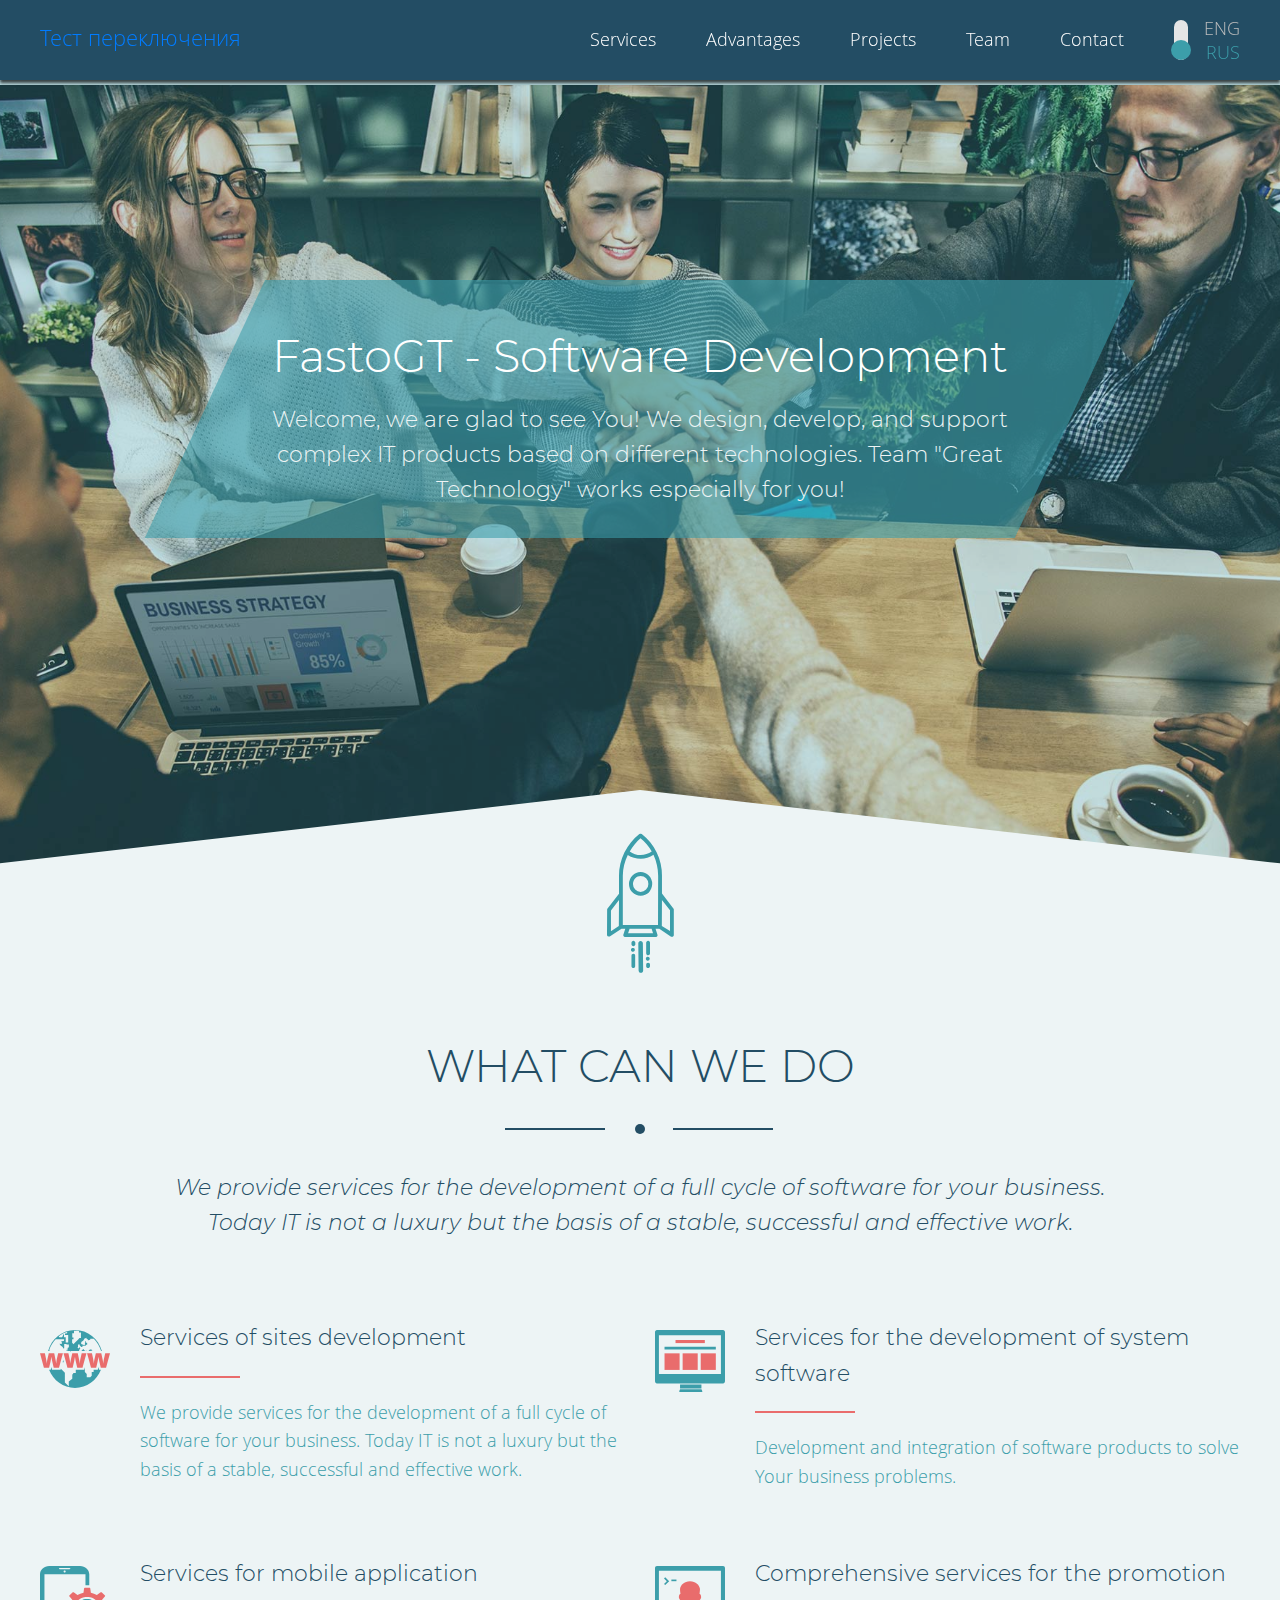
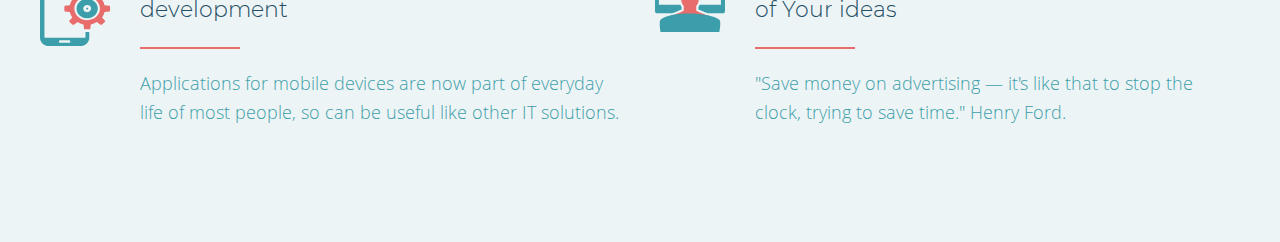
<file: app/templates/index_ru.html>
<!DOCTYPE html>
<html lang="ru">

<head>

    <meta charset="utf-8">

    <title>FastoGT</title>
    <meta name="description" content="">

    <meta http-equiv="X-UA-Compatible" content="IE=edge">
    <meta name="viewport" content="width=device-width, initial-scale=1, maximum-scale=1">

    <!-- Template Basic Images -->
    <link rel="icon" href="../static/img/favicon.ico">
    <!--<link rel="apple-touch-icon" sizes="180x180" href="img/favicon/apple-touch-icon-180x180.png">-->

    <!-- Custom Browsers Color Start -->
    <meta name="theme-color" content="#234D64">

    <!-- Fonts -->
    <link rel="stylesheet" href="../static/fonts/icomoon/style.css">

    <!-- Style -->
    <link rel="stylesheet" href="../static/libs/reboot.min.css">
    <link rel="stylesheet" href="../static/libs/hamburgers.css">
    <link rel="stylesheet" href="../static/libs/slick-carousel/slick.css">
    <link rel="stylesheet" href="../static/css/main.css">

</head>

<body>

    <!-- ================================================================ preloader -->
    <div class="preloader">
        <div class="sk-double-bounce">
            <div class="sk-child sk-double-bounce-1"></div>
            <div class="sk-child sk-double-bounce-2"></div>
        </div>
    </div>

    <!-- ================================================================ header -->
    <header class="header">
        <div class="header__inner">
            <a href="index.html" class="logo">
                Тест переключения
            </a>
            <nav class="nav trans">
                <ul class="menu" id="menu">
                    <li><a class="menu__link" href="#services">Services</a></li>
                    <li><a class="menu__link" href="#advantages">Advantages</a></li>
                    <li><a class="menu__link" href="#projects">Projects</a></li>
                    <li><a class="menu__link" href="#team">Team</a></li>
                    <li><a class="menu__link" href="#contact">Contact</a></li>
                    <li class="lang">
                        <div class="lang__switch lang__switch_rus"></div>
                        <span class="lang__span">eng</span>
                        <span class="lang__span lang__span_rus lang__span_selected">rus</span>
                    </li>
                </ul>
                <div class="hamburger hamburger--spin">
                    <div class="hamburger-box">
                        <div class="hamburger-inner"></div>
                    </div>
                </div>
            </nav>
        </div>
    </header>

    <!-- ================================================================ promo -->
    <section class="wrap wrap_bg wrap_height-900">
        <div class="inner">
            <div class="promo-box">
                <div class="promo-box__content">
                    <h1 class="promo-box__h1">FastoGT - Software Development</h1>
                    <p class="promo-box__p">Welcome, we are glad to see You! We design, develop, and support complex IT
                        products based on different technologies. Team "Great Technology" works especially for you!</p>
                </div>
            </div>
            <div class="promo-icon">
                <span class="icon-rocket"></span>
            </div>
        </div>
    </section>

    <!-- ================================================================ services -->
    <section id="services" class="wrap wrap_padding-top_130">
        <div class="inner">
            <div class="heading">
                <h2 class="heading__h2">What can we do</h2>
                <div class="heading__separator"></div>
                <p class="heading__p">We provide services for the development of a full cycle of software for your
                    business. Today IT is not a luxury but the basis of a stable, successful and effective work. </p>
            </div>
            <div class="services">
                <div class="services__item">
                    <div class="services__icon">
                        <img src="../static/img/icon/sites.svg" alt="sites">
                    </div>
                    <h3 class="h3 services__h3">Services of sites development</h3>
                    <p class="services__p">We provide services for the development of a full cycle of software for your
                        business. Today IT is not a luxury but the basis of a stable, successful and effective work.
                    </p>
                </div>

                <div class="services__item">
                    <div class="services__icon">
                        <img src="../static/img/icon/software.svg" alt="sites">
                    </div>
                    <h3 class="h3 services__h3">Services for the development of system software</h3>
                    <p class="services__p">Development and integration of software products to solve Your business
                        problems.</p>
                </div>

                <div class="services__item">
                    <div class="services__icon">
                        <img src="../static/img/icon/mobile.svg" alt="sites">
                    </div>
                    <h3 class="h3 services__h3">Services for mobile application development</h3>
                    <p class="services__p">Applications for mobile devices are now part of everyday life of most
                        people, so can be useful like other IT solutions.</p>
                </div>

                <div class="services__item">
                    <div class="services__icon">
                        <img src="../static/img/icon/promotion.svg" alt="sites">
                    </div>
                    <h3 class="h3 services__h3">Comprehensive services for the promotion of Your ideas</h3>
                    <p class="services__p">"Save money on advertising — it's like that to stop the clock, trying to
                        save time." Henry Ford.</p>
                </div>
            </div>
        </div>
    </section>

    <!-- ================================================================ scripts -->
    <script src="https://ajax.googleapis.com/ajax/libs/jquery/3.3.1/jquery.min.js"></script>
    <script>
        window.JQuery || document.write("<script src='../static/libs/jquery.min.js'><\/script>")
    </script>
    <script src="../static/libs/slick-carousel/slick.min.js"></script>
    <script src="../static/js/main.js"></script>

</body>

</html>
</file>
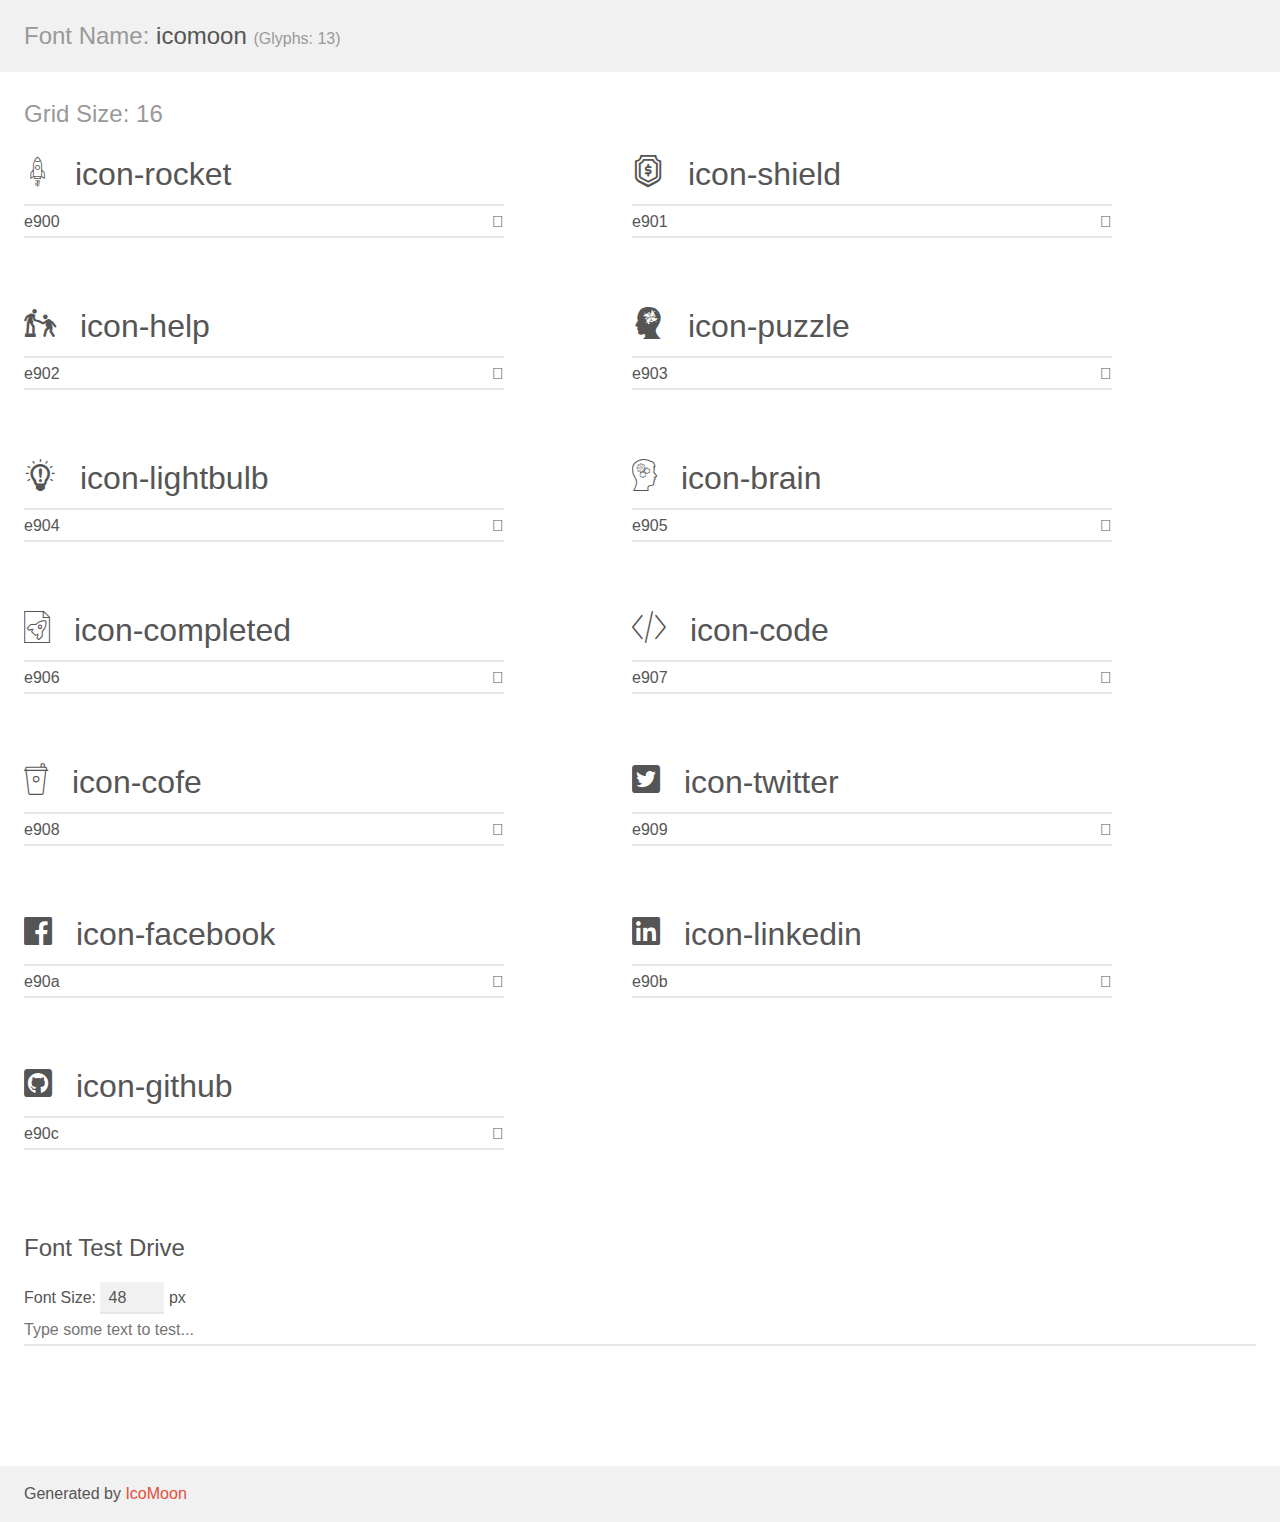
<file: app/static/fonts/icomoon/demo.html>
<!doctype html>
<html>
<head>
    <meta charset="utf-8">
    <title>IcoMoon Demo</title>
    <meta name="description" content="An Icon Font Generated By IcoMoon.io">
    <meta name="viewport" content="width=device-width, initial-scale=1">
    <link rel="stylesheet" href="demo-files/demo.css">
    <link rel="stylesheet" href="style.css"></head>
<body>
    <div class="bgc1 clearfix">
        <h1 class="mhmm mvm"><span class="fgc1">Font Name:</span> icomoon <small class="fgc1">(Glyphs:&nbsp;13)</small></h1>
    </div>
    <div class="clearfix mhl ptl">
        <h1 class="mvm mtn fgc1">Grid Size: 16</h1>
        <div class="glyph fs1">
            <div class="clearfix bshadow0 pbs">
                <span class="icon-rocket">
                
                </span>
                <span class="mls"> icon-rocket</span>
            </div>
            <fieldset class="fs0 size1of1 clearfix hidden-false">
                <input type="text" readonly value="e900" class="unit size1of2" />
                <input type="text" maxlength="1" readonly value="&#xe900;" class="unitRight size1of2 talign-right" />
            </fieldset>
            <div class="fs0 bshadow0 clearfix hidden-true">
                <span class="unit pvs fgc1">liga: </span>
                <input type="text" readonly value="" class="liga unitRight" />
            </div>
        </div>
        <div class="glyph fs1">
            <div class="clearfix bshadow0 pbs">
                <span class="icon-shield">
                
                </span>
                <span class="mls"> icon-shield</span>
            </div>
            <fieldset class="fs0 size1of1 clearfix hidden-false">
                <input type="text" readonly value="e901" class="unit size1of2" />
                <input type="text" maxlength="1" readonly value="&#xe901;" class="unitRight size1of2 talign-right" />
            </fieldset>
            <div class="fs0 bshadow0 clearfix hidden-true">
                <span class="unit pvs fgc1">liga: </span>
                <input type="text" readonly value="" class="liga unitRight" />
            </div>
        </div>
        <div class="glyph fs1">
            <div class="clearfix bshadow0 pbs">
                <span class="icon-help">
                
                </span>
                <span class="mls"> icon-help</span>
            </div>
            <fieldset class="fs0 size1of1 clearfix hidden-false">
                <input type="text" readonly value="e902" class="unit size1of2" />
                <input type="text" maxlength="1" readonly value="&#xe902;" class="unitRight size1of2 talign-right" />
            </fieldset>
            <div class="fs0 bshadow0 clearfix hidden-true">
                <span class="unit pvs fgc1">liga: </span>
                <input type="text" readonly value="" class="liga unitRight" />
            </div>
        </div>
        <div class="glyph fs1">
            <div class="clearfix bshadow0 pbs">
                <span class="icon-puzzle">
                
                </span>
                <span class="mls"> icon-puzzle</span>
            </div>
            <fieldset class="fs0 size1of1 clearfix hidden-false">
                <input type="text" readonly value="e903" class="unit size1of2" />
                <input type="text" maxlength="1" readonly value="&#xe903;" class="unitRight size1of2 talign-right" />
            </fieldset>
            <div class="fs0 bshadow0 clearfix hidden-true">
                <span class="unit pvs fgc1">liga: </span>
                <input type="text" readonly value="" class="liga unitRight" />
            </div>
        </div>
        <div class="glyph fs1">
            <div class="clearfix bshadow0 pbs">
                <span class="icon-lightbulb">
                
                </span>
                <span class="mls"> icon-lightbulb</span>
            </div>
            <fieldset class="fs0 size1of1 clearfix hidden-false">
                <input type="text" readonly value="e904" class="unit size1of2" />
                <input type="text" maxlength="1" readonly value="&#xe904;" class="unitRight size1of2 talign-right" />
            </fieldset>
            <div class="fs0 bshadow0 clearfix hidden-true">
                <span class="unit pvs fgc1">liga: </span>
                <input type="text" readonly value="" class="liga unitRight" />
            </div>
        </div>
        <div class="glyph fs1">
            <div class="clearfix bshadow0 pbs">
                <span class="icon-brain">
                
                </span>
                <span class="mls"> icon-brain</span>
            </div>
            <fieldset class="fs0 size1of1 clearfix hidden-false">
                <input type="text" readonly value="e905" class="unit size1of2" />
                <input type="text" maxlength="1" readonly value="&#xe905;" class="unitRight size1of2 talign-right" />
            </fieldset>
            <div class="fs0 bshadow0 clearfix hidden-true">
                <span class="unit pvs fgc1">liga: </span>
                <input type="text" readonly value="" class="liga unitRight" />
            </div>
        </div>
        <div class="glyph fs1">
            <div class="clearfix bshadow0 pbs">
                <span class="icon-completed">
                
                </span>
                <span class="mls"> icon-completed</span>
            </div>
            <fieldset class="fs0 size1of1 clearfix hidden-false">
                <input type="text" readonly value="e906" class="unit size1of2" />
                <input type="text" maxlength="1" readonly value="&#xe906;" class="unitRight size1of2 talign-right" />
            </fieldset>
            <div class="fs0 bshadow0 clearfix hidden-true">
                <span class="unit pvs fgc1">liga: </span>
                <input type="text" readonly value="" class="liga unitRight" />
            </div>
        </div>
        <div class="glyph fs1">
            <div class="clearfix bshadow0 pbs">
                <span class="icon-code">
                
                </span>
                <span class="mls"> icon-code</span>
            </div>
            <fieldset class="fs0 size1of1 clearfix hidden-false">
                <input type="text" readonly value="e907" class="unit size1of2" />
                <input type="text" maxlength="1" readonly value="&#xe907;" class="unitRight size1of2 talign-right" />
            </fieldset>
            <div class="fs0 bshadow0 clearfix hidden-true">
                <span class="unit pvs fgc1">liga: </span>
                <input type="text" readonly value="" class="liga unitRight" />
            </div>
        </div>
        <div class="glyph fs1">
            <div class="clearfix bshadow0 pbs">
                <span class="icon-cofe">
                
                </span>
                <span class="mls"> icon-cofe</span>
            </div>
            <fieldset class="fs0 size1of1 clearfix hidden-false">
                <input type="text" readonly value="e908" class="unit size1of2" />
                <input type="text" maxlength="1" readonly value="&#xe908;" class="unitRight size1of2 talign-right" />
            </fieldset>
            <div class="fs0 bshadow0 clearfix hidden-true">
                <span class="unit pvs fgc1">liga: </span>
                <input type="text" readonly value="" class="liga unitRight" />
            </div>
        </div>
        <div class="glyph fs1">
            <div class="clearfix bshadow0 pbs">
                <span class="icon-twitter">
                
                </span>
                <span class="mls"> icon-twitter</span>
            </div>
            <fieldset class="fs0 size1of1 clearfix hidden-false">
                <input type="text" readonly value="e909" class="unit size1of2" />
                <input type="text" maxlength="1" readonly value="&#xe909;" class="unitRight size1of2 talign-right" />
            </fieldset>
            <div class="fs0 bshadow0 clearfix hidden-true">
                <span class="unit pvs fgc1">liga: </span>
                <input type="text" readonly value="" class="liga unitRight" />
            </div>
        </div>
        <div class="glyph fs1">
            <div class="clearfix bshadow0 pbs">
                <span class="icon-facebook">
                
                </span>
                <span class="mls"> icon-facebook</span>
            </div>
            <fieldset class="fs0 size1of1 clearfix hidden-false">
                <input type="text" readonly value="e90a" class="unit size1of2" />
                <input type="text" maxlength="1" readonly value="&#xe90a;" class="unitRight size1of2 talign-right" />
            </fieldset>
            <div class="fs0 bshadow0 clearfix hidden-true">
                <span class="unit pvs fgc1">liga: </span>
                <input type="text" readonly value="" class="liga unitRight" />
            </div>
        </div>
        <div class="glyph fs1">
            <div class="clearfix bshadow0 pbs">
                <span class="icon-linkedin">
                
                </span>
                <span class="mls"> icon-linkedin</span>
            </div>
            <fieldset class="fs0 size1of1 clearfix hidden-false">
                <input type="text" readonly value="e90b" class="unit size1of2" />
                <input type="text" maxlength="1" readonly value="&#xe90b;" class="unitRight size1of2 talign-right" />
            </fieldset>
            <div class="fs0 bshadow0 clearfix hidden-true">
                <span class="unit pvs fgc1">liga: </span>
                <input type="text" readonly value="" class="liga unitRight" />
            </div>
        </div>
        <div class="glyph fs1">
            <div class="clearfix bshadow0 pbs">
                <span class="icon-github">
                
                </span>
                <span class="mls"> icon-github</span>
            </div>
            <fieldset class="fs0 size1of1 clearfix hidden-false">
                <input type="text" readonly value="e90c" class="unit size1of2" />
                <input type="text" maxlength="1" readonly value="&#xe90c;" class="unitRight size1of2 talign-right" />
            </fieldset>
            <div class="fs0 bshadow0 clearfix hidden-true">
                <span class="unit pvs fgc1">liga: </span>
                <input type="text" readonly value="" class="liga unitRight" />
            </div>
        </div>
    </div>

    <!--[if gt IE 8]><!-->
    <div class="mhl clearfix mbl">
        <h1>Font Test Drive</h1>
        <label>
            Font Size: <input id="fontSize" type="number" class="textbox0 mbm"
            min="8" value="48" />
            px
        </label>
        <input id="testText" type="text" class="phl size1of1 mvl"
        placeholder="Type some text to test..." value=""/>
        <div id="testDrive" class="icon-">&nbsp;
        </div>
    </div>
    <!--<![endif]-->
    <div class="bgc1 clearfix">
        <p class="mhl">Generated by <a href="https://icomoon.io/app">IcoMoon</a></p>
    </div>

    <script src="demo-files/demo.js"></script>
</body>
</html>
</file>
<file: app/static/fonts/icomoon/style.css>
@font-face {
  font-family: 'icomoon';
  src:  url('fonts/icomoon.eot?sspal9');
  src:  url('fonts/icomoon.eot?sspal9#iefix') format('embedded-opentype'),
    url('fonts/icomoon.ttf?sspal9') format('truetype'),
    url('fonts/icomoon.woff?sspal9') format('woff'),
    url('fonts/icomoon.svg?sspal9#icomoon') format('svg');
  font-weight: normal;
  font-style: normal;
}

[class^="icon-"], [class*=" icon-"] {
  /* use !important to prevent issues with browser extensions that change fonts */
  font-family: 'icomoon' !important;
  speak: none;
  font-style: normal;
  font-weight: normal;
  font-variant: normal;
  text-transform: none;
  line-height: 1;

  /* Better Font Rendering =========== */
  -webkit-font-smoothing: antialiased;
  -moz-osx-font-smoothing: grayscale;
}

.icon-rocket:before {
  content: "\e900";
}
.icon-shield:before {
  content: "\e901";
}
.icon-help:before {
  content: "\e902";
}
.icon-puzzle:before {
  content: "\e903";
}
.icon-lightbulb:before {
  content: "\e904";
}
.icon-brain:before {
  content: "\e905";
}
.icon-completed:before {
  content: "\e906";
}
.icon-code:before {
  content: "\e907";
}
.icon-cofe:before {
  content: "\e908";
}
.icon-twitter:before {
  content: "\e909";
}
.icon-facebook:before {
  content: "\e90a";
}
.icon-linkedin:before {
  content: "\e90b";
}
.icon-github:before {
  content: "\e90c";
}
</file>
<file: app/static/libs/hamburgers.css>
.hamburger {
  padding: 6px 0 0;
  display: inline-block;
  cursor: pointer;
  transition-property: opacity, filter;
  transition-duration: 0.15s;
  transition-timing-function: linear;
  font: inherit;
  color: inherit;
  text-transform: none;
  background-color: transparent;
  border: 0;
  margin: 0;
  overflow: visible;
}

.hamburger:hover {
  opacity: 0.7;
}

.hamburger.is-active:hover {
  opacity: 0.7;
}

.hamburger.is-active .hamburger-inner,
.hamburger.is-active .hamburger-inner::before,
.hamburger.is-active .hamburger-inner::after {
  background-color: #ffffff;
}

.hamburger-box {
  width: 40px;
  height: 24px;
  display: inline-block;
  position: relative;
}

.hamburger-inner {
  display: block;
  top: 50%;
  margin-top: -2px;
}

.hamburger-inner,
.hamburger-inner::before,
.hamburger-inner::after {
  width: 40px;
  height: 4px;
  background-color: rgb(255, 255, 255);
  border-radius: 4px;
  position: absolute;
  transition-property: transform;
  transition-duration: 0.15s;
  transition-timing-function: ease;
}

.hamburger-inner::before,
.hamburger-inner::after {
  content: "";
  display: block;
}

.hamburger-inner::before {
  top: -10px;
}

.hamburger-inner::after {
  bottom: -10px;
}


/* Spin */
.hamburger--spin .hamburger-inner {
  transition-duration: 0.22s;
  transition-timing-function: cubic-bezier(0.55, 0.055, 0.675, 0.19);
}

.hamburger--spin .hamburger-inner::before {
  transition: top 0.1s 0.25s ease-in, opacity 0.1s ease-in;
}

.hamburger--spin .hamburger-inner::after {
  transition: bottom 0.1s 0.25s ease-in, transform 0.22s cubic-bezier(0.55, 0.055, 0.675, 0.19);
}

.hamburger--spin.is-active .hamburger-inner {
  transform: rotate(225deg);
  transition-delay: 0.12s;
  transition-timing-function: cubic-bezier(0.215, 0.61, 0.355, 1);
}

.hamburger--spin.is-active .hamburger-inner::before {
  top: 0;
  opacity: 0;
  transition: top 0.1s ease-out, opacity 0.1s 0.12s ease-out;
}

.hamburger--spin.is-active .hamburger-inner::after {
  bottom: 0;
  transform: rotate(-90deg);
  transition: bottom 0.1s ease-out, transform 0.22s 0.12s cubic-bezier(0.215, 0.61, 0.355, 1);
}
</file>
<file: app/static/css/main.css>
/* =================================================== preloader */
.preloader {
    position: fixed;
    z-index: 999;

    display: flex;
    justify-content: center;
    align-items: center;
    width: 100%;
    height: 100%;

    background-color: #234d64;

    transition: .6s;
}

.sk-double-bounce {
    position: relative;

    width: 100px;
    height: 100px;
    margin: auto;
}

.sk-double-bounce .sk-child {
    position: absolute;
    top: 0;
    left: 0;

    width: 100px;
    height: 100px;

    background-color: white;
    border-radius: 50%;
    opacity: .6;

    animation: sk-double-bounce 2.0s infinite ease-in-out;
}

.sk-double-bounce .sk-double-bounce-2 {
    animation-delay: -1.0s;
}

@keyframes sk-double-bounce {
    0%,
    100% {
        transform: scale(0);
    }
    50% {
        transform: scale(1.0);
    }
}

/* =================================================== fonts */
/* monteserrat */
@font-face {
    font-weight: 400;
    font-family: "Montserrat";
    font-style: normal;

    src: url("../fonts/Montserrat/Montserrat-Regular.eot?sspal9");
    src: url("../fonts/Montserrat/Montserrat-Regular.eot?sspal9#iefix") format("embedded-opentype"),
    url("../fonts/Montserrat/Montserrat-Regular.ttf?sspal9") format("truetype"),
    url("../fonts/Montserrat/Montserrat-Regular.woff?sspal9") format("woff");
}

@font-face {
    font-weight: normal;
    font-family: "Montserrat";
    font-style: italic;

    src: url("../fonts/Montserrat/Montserrat-Italic.eot?sspal9");
    src: url("../fonts/Montserrat/Montserrat-Italic.eot?sspal9#iefix") format("embedded-opentype"),
    url("../fonts/Montserrat/Montserrat-Italic.ttf?sspal9") format("truetype"),
    url("../fonts/Montserrat/Montserrat-Italic.woff?sspal9") format("woff");
}

@font-face {
    font-weight: 300;
    font-family: "Montserrat";
    font-style: normal;

    src: url("../fonts/Montserrat/Montserrat-Light.eot?sspal9");
    src: url("../fonts/Montserrat/Montserrat-Light.eot?sspal9#iefix") format("embedded-opentype"),
    url("../fonts/Montserrat/Montserrat-Light.ttf?sspal9") format("truetype"),
    url("../fonts/Montserrat/Montserrat-Light.woff?sspal9") format("woff");
}

@font-face {
    font-weight: 300;
    font-family: "Montserrat";
    font-style: italic;

    src: url("../fonts/Montserrat/Montserrat-LightItalic.eot?sspal9");
    src: url("../fonts/Montserrat/Montserrat-LightItalic.eot?sspal9#iefix") format("embedded-opentype"),
    url("../fonts/Montserrat/Montserrat-LightItalic.ttf?sspal9") format("truetype"),
    url("../fonts/Montserrat/Montserrat-LightItalic.woff?sspal9") format("woff");
}

/* open sans */
@font-face {
    font-weight: 400;
    font-family: "Open Sans";
    font-style: normal;

    src: url("../fonts/Open_Sans/OpenSans-Regular.eot?sspal9");
    src: url("../fonts/Open_Sans/OpenSans-Regular.eot?sspal9#iefix") format("embedded-opentype"),
    url("../fonts/Open_Sans/OpenSans-Regular.ttf?sspal9") format("truetype"),
    url("../fonts/Open_Sans/OpenSans-Regular.woff?sspal9") format("woff");
}

@font-face {
    font-weight: normal;
    font-family: "Open Sans";
    font-style: italic;

    src: url("../fonts/Open_Sans/OpenSans-Italic.eot?sspal9");
    src: url("../fonts/Open_Sans/OpenSans-Italic.eot?sspal9#iefix") format("embedded-opentype"),
    url("../fonts/Open_Sans/OpenSans-Italic.ttf?sspal9") format("truetype"),
    url("../fonts/Open_Sans/OpenSans-Italic.woff?sspal9") format("woff");
}

@font-face {
    font-weight: 300;
    font-family: "Open Sans";
    font-style: normal;

    src: url("../fonts/Open_Sans/OpenSans-Light.eot?sspal9");
    src: url("../fonts/Open_Sans/OpenSans-Light.eot?sspal9#iefix") format("embedded-opentype"),
    url("../fonts/Open_Sans/OpenSans-Light.ttf?sspal9") format("truetype"),
    url("../fonts/Open_Sans/OpenSans-Light.woff?sspal9") format("woff");
}

@font-face {
    font-weight: 300;
    font-family: "Open Sans";
    font-style: italic;

    src: url("../fonts/Open_Sans/OpenSans-LightItalic.eot?sspal9");
    src: url("../fonts/Open_Sans/OpenSans-LightItalic.eot?sspal9#iefix") format("embedded-opentype"),
    url("../fonts/Open_Sans/OpenSans-LightItalic.ttf?sspal9") format("truetype"),
    url("../fonts/Open_Sans/OpenSans-LightItalic.woff?sspal9") format("woff");
}


/* =================================================== common styles */
body {
    position: relative;

    display: -webkit-box;
    display: -ms-flexbox;
    display: flex;
    -ms-flex-direction: column;
        flex-direction: column;
    align-items: center;

    font-weight: 300;
    font-size: 22px;
    line-height: 24px;
    line-height: 1.6;
    font-family: "Open Sans", sans-serif;
    color: #234d64;

    -webkit-box-align: center;
    -webkit-box-direction: normal;
    -webkit-box-orient: vertical;
    -ms-flex-align: center;
}

/* wrap and inner */
.wrap {
    position: relative;

    display: -webkit-box;
    display: -ms-flexbox;
    display: flex;
    justify-content: center;
    width: 100%;
    padding: 100px 15px;

    background-color: #edf4f5;

    -webkit-box-pack: center;
    -ms-flex-pack: center;
}

.wrap_bg {
    background-repeat: no-repeat;
    background-position: center center;
    background-size: cover;
}

.wrap_bg::after {
    content: "";
    position: absolute;
    top: 0;
    right: 0;
    bottom: 0;
    left: 0;
    z-index: 1;

    background-color: rgba(60, 157, 170, .3);
}

.wrap_bg * {
    z-index: 10;
}

.wrap_theme_dark {
    background-color: #234d64;
}

.wrap_theme_light {
    background-color: #edf4f5;
}

.wrap_theme_fff {
    background-color: #ffffff;
}

.inner {
    width: 100%;
    max-width: 1200px;
}


/* reset style */
ul {
    margin: 0;
    padding: 0;

    list-style-type: none;
}

a {
    text-decoration: none;
}


/* heading */
.heading {
    max-width: 950px;
    margin: 0 auto 80px;

    font-family: "Montserrat", sans-serif;
    text-align: center;
}

.heading_light {
    color: #edf4f5;
}

.heading__h2 {
    margin-bottom: 22px;

    font-weight: 300;
    font-size: 45px;
    text-transform: uppercase;
}

.heading__separator {
    position: relative;

    width: 10px;
    height: 10px;
    margin: 0 auto 36px;

    background-color: #234d64;
    border-radius: 50%;
}

.heading__separator::before,
.heading__separator::after {
    content: "";
    position: absolute;
    top: 4px;
    left: -130px;

    width: 100px;
    height: 2px;

    background-color: #234d64;
}

.heading__separator::after {
    left: 38px;
}

.heading__separator_light {
    background-color: #edf4f5;
}

.heading__separator_light::before,
.heading__separator_light::after {
    background-color: #edf4f5;
}

.heading__p {
    font-style: italic;
}

/* h1, h2, h3 */
.h3 {
    font-weight: 300;
    font-size: 22px;
    font-family: "Montserrat", sans-serif;
}

/* btn */
.btn {
    width: 220px;
    height: 60px;
    margin: 0 auto;

    font-size: 18px;
    line-height: 56px;
    font-family: "Montserrat", sans-serif;
    text-align: center;
    color: #edf4f5;
    text-transform: uppercase;

    border: 2px solid #edf4f5;
    border-radius: 30px;
    cursor: pointer;
}

/* transition */
.trans,
.trans *,
.trans *::before,
.trans *::after {
    -webkit-transition: .3s;
         -o-transition: .3s;
            transition: .3s;
}


/* =================================================== header */
.header {
    position: fixed;
    top: 0;
    right: 0;
    left: 0;
    z-index: 100;

    display: -webkit-box;
    display: -ms-flexbox;
    display: flex;
    justify-content: center;
    width: 100%;
    margin: 0 auto;
    padding: 20px 30px;

    background-color: #234d64;
    -webkit-box-shadow: 0 3px 3px 0 rgba(0, 0, 0, .7);
            box-shadow: 0 3px 3px 0 rgba(0, 0, 0, .7);

    -webkit-user-select: none;
       -moz-user-select: none;
        -ms-user-select: none;
            user-select: none;

    -webkit-box-pack: center;
    -ms-flex-pack: center;
}

.header__inner {
    display: -webkit-box;
    display: -ms-flexbox;
    display: flex;
    justify-content: space-between;
    width: 100%;
    max-width: 1200px;

    -webkit-box-pack: justify;
    -ms-flex-pack: justify;
}

.logo {
    width: 240px;
}

.logo img {
    width: 100%;
}

.nav {
    display: -webkit-box;
    display: -ms-flexbox;
    display: flex;
    align-items: center;

    -webkit-box-align: center;
    -ms-flex-align: center;
}

.menu {
    display: -webkit-box;
    display: -ms-flexbox;
    display: flex;
}

.menu li {
    margin-left: 50px;
}

.menu__link {
    font-size: 18px;
    color: #ffffff;
}

.menu__link:hover {
    color: #3c9eaa;
}

/* lang */
.lang {
    position: relative;

    width: 66px;
    height: 40px;
    margin-left: 50px;

    cursor: pointer;
}

.lang__switch {
    position: relative;

    width: 14px;
    height: 40px;

    background: #e5e5e5;
    border-radius: 7px;
}

.lang__switch::after {
    content: "";
    position: absolute;
    top: 0;
    left: -3px;

    display: block;
    width: 20px;
    height: 20px;

    background-color: #3c9eaa;
    border-radius: 50%;
}

.lang__switch_rus::after {
    -webkit-transform: translateY(20px);
        -ms-transform: translateY(20px);
            transform: translateY(20px);
}

.lang__span {
    position: absolute;
    top: -6px;
    right: 0;

    font-size: 18px;
    color: #bebebe;
    text-transform: uppercase;
}

.lang__span_rus {
    top: 18px;
}

.lang__span_selected {
    color: #3c9eaa;
}

.hamburger {
    display: none;
}


/* =================================================== promo */
.wrap_height-900 {
    max-width: 1920px;
    height: 900px;
    padding-top: 350px;

    background-image: url("../img/bg/banner-bg.jpg");
    background-position: center 85px;
}

.wrap_height-900::before {
    content: "";
    position: absolute;
    bottom: 0;
    z-index: 10;

    display: block;
    width: 100%;
    height: 110px;

    background-image: url("../img/pic/triangle.svg");
    background-position: center top;
}

.promo-box {
    max-width: 870px;
    margin: 0 auto;

    background-color: rgba(60, 157, 170, .6);
    -webkit-transform: skew(-25deg);
        -ms-transform: skew(-25deg);
            transform: skew(-25deg);
}

.promo-box__content {
    padding: 40px 60px 30px;

    text-align: center;

    -webkit-transform: skew(25deg);
        -ms-transform: skew(25deg);
            transform: skew(25deg);
}

.promo-box__h1 {
    margin-bottom: 10px;

    font-weight: 300;
    font-size: 45px;
    font-family: "Montserrat", sans-serif;
    color: #ffffff;
}

.promo-box__p {
    margin: 0;

    font-size: 22px;
    font-family: "Montserrat", sans-serif;
    color: #edf4f5;
}

.promo-icon {
    position: absolute;
    bottom: -70px;
    left: 50%;
    z-index: 100;

    width: 200px;
    height: 145px;
    margin-left: -100px;

    text-align: center;
}

.icon-rocket {
    font-size: 150px;
    color: #3c9eaa;
}


/* =================================================== services */
.wrap_padding-top_130 {
    padding-top: 130px;

    background-color: #edf4f5;
}

.services {
    display: -webkit-box;
    display: -ms-flexbox;
    display: flex;
        flex-wrap: wrap;
    justify-content: center;
    margin: 0 -15px -50px;

    -webkit-box-pack: center;
    -ms-flex-pack: center;
    -ms-flex-wrap: wrap;
}

.services__item {
    position: relative;

    max-width: 585px;
    margin: 0 15px 50px;
    padding-left: 100px;
}

.services__icon {
    position: absolute;
    top: 10px;
    left: 0;

    width: 70px;
}

.services__icon img {
    width: 100%;
}

.services__h3 {
    position: relative;

    margin-bottom: 42px;
}

.services__h3::after {
    content: "";
    position: absolute;
    bottom: -22px;
    left: 0;

    width: 100px;
    height: 2px;

    background-color: #e96c6c;
}

.services__p {
    font-size: 18px;
    color: #3c9eaa;
}

/* =================================================== advantages */
.wrap_theme_advatages {
    background-image: url(../img/bg/advantages-bg.jpg);
}

.advantages {
    display: -webkit-box;
    display: -ms-flexbox;
    display: flex;
    -ms-flex-direction: column;
        flex-direction: column;
    align-items: center;

    -webkit-box-align: center;
    -webkit-box-direction: normal;
    -webkit-box-orient: vertical;
    -ms-flex-align: center;
}

.advantages__item {
    position: relative;
    right: 223px;

    display: -webkit-box;
    display: -ms-flexbox;
    display: flex;
    align-items: center;
    max-width: 610px;
    margin-bottom: 40px;

    text-align: right;

    -webkit-box-align: center;
    -ms-flex-align: center;
}

.advantages__item:last-child {
    margin-bottom: 0;
}

.advantages__item:nth-child(even) {
    left: 223px;

    -ms-flex-direction: row-reverse;
        flex-direction: row-reverse;

    text-align: left;

    -webkit-box-direction: reverse;
    -webkit-box-orient: horizontal;
}

.advantages__text {
    margin-right: 30px;
}

.advantages__item:nth-child(even) .advantages__text {
    margin-left: 30px;
}

.advantages__h3 {
    margin-bottom: 5px;

    color: #f2b134;
}

.advantages__p {
    font-size: 18px;
    color: #edf4f5;
}

.advantages__icon {
    position: relative;

    display: -webkit-box;
    display: -ms-flexbox;
    display: flex;
    width: 164px;
    min-width: 164px;
    height: 164px;

    border: 2px solid #edf4f5;
    border-radius: 50%;
    -webkit-box-shadow: 0 0 0 4px rgba(237, 244, 245, .2);
            box-shadow: 0 0 0 4px rgba(237, 244, 245, .2);
}

.advantages__icon span {
    margin: auto;

    font-size: 70px;
    color: #f2b134;
}

.advantages__icon::after {
    content: "";
    position: absolute;
    bottom: -42px;
    left: 50%;

    width: 2px;
    height: 40px;
    margin-left: -1px;

    background-color: #edf4f5;
}

.advantages__item:last-child .advantages__icon::after {
    display: none;
}

/* =================================================== why us */
.why-us {
    display: -webkit-box;
    display: -ms-flexbox;
    display: flex;
    justify-content: center;
    align-items: center;
    margin-bottom: -50px;

    -webkit-box-align: center;
    -webkit-box-pack: center;
    -ms-flex-align: center;
    -ms-flex-pack: center;
}

.why-us > :first-child {
    margin-right: 50px;
}

.why-us__pic {
    width: 46%;
    margin-bottom: 50px;
}

.why-us__pic img {
    width: 100%;
}

.why-us__text {
    width: 46%;
    margin-bottom: 50px;
}

.why-us__p {
    margin-bottom: 30px;
}

.why-us__list {
}

.why-us__list-item {
    position: relative;

    padding-left: 50px;
}

.why-us__list-item::before {
    content: "";
    position: absolute;
    top: 10px;
    left: 0;

    width: 20px;
    height: 10px;

    border-bottom: 2px solid #3c9eaa;
    border-left: 2px solid #3c9eaa;
    -webkit-transform: rotate(-45deg);
        -ms-transform: rotate(-45deg);
            transform: rotate(-45deg);
}

/* =================================================== experience */
.wrap_theme_experience {
    background-image: url(../img/bg/coffe-bg.jpg);
}

.wrap_theme_experience::after {
    background-color: rgba(35, 77, 100, .8);
}

.experience {
    display: -webkit-box;
    display: -ms-flexbox;
    display: flex;
        flex-wrap: wrap;
    justify-content: space-around;
    margin-bottom: -60px;

    -ms-flex-pack: distribute;
    -ms-flex-wrap: wrap;
}

.experience__item {
    min-width: 170px;
    margin-bottom: 60px;
}

.experience__icon {
    margin-bottom: 40px;

    text-align: center;
}

.experience__icon span {
    font-size: 80px;
    color: #edf4f5;
}

.experience__number {
    margin-bottom: 0;

    font-weight: 300;
    font-size: 45px;
    line-height: 1.3;
    font-family: "Montserrat", sans-serif;
    text-align: center;
    color: #edf4f5;
}

.experience__text {
    margin-bottom: 0;

    font-weight: 300;
    font-size: 20px;
    font-family: "Montserrat", sans-serif;
    text-align: center;
    color: #edf4f5;
    text-transform: uppercase;
}

/* =================================================== development */
.wrap_theme_development {
    background-color: #ffffff;
}

/* =================================================== projects */
.wrap_theme_projects {
    background-color: #234d64;
}

.projects {
    display: -webkit-box;
    display: -ms-flexbox;
    display: flex;
        flex-wrap: wrap;
    justify-content: center;
    margin: -20px -15px;

    -webkit-box-pack: center;
    -ms-flex-pack: center;
    -ms-flex-wrap: wrap;
}

.projects__link {
    min-width: 290px;
    max-width: 370px;
    margin: 0 15px 50px;
    padding: 20px;
}

.projects__link:nth-child(n+4) {
    display: none;
}

.projects__pic {
    width: 100%;
    margin-bottom: 60px;
    overflow: hidden;

    border-top-left-radius: 80px;
    border-bottom-right-radius: 80px;
}

.projects__pic img {
    width: 100%;
}

.projects__link:hover {
    background-color: rgb(54, 98, 122);
}

.projects__link:hover .projects__pic img {
    -webkit-transform: scale(1.03);
        -ms-transform: scale(1.03);
            transform: scale(1.03);
}

.projects__h3 {
    position: relative;

    font-family: "Montserrat", sans-serif;
    text-align: center;
    color: #f2b134;
}

.projects__h3::before {
    content: "";
    position: absolute;
    top: -20px;
    left: 50%;

    width: 80px;
    height: 2px;
    margin-left: -40px;

    background-color: #edf4f5;
}

.projects__p {
    font-size: 18px;
    color: #edf4f5;
}

.projects__btn:hover {
    background-color: #3c9eaa;
}

/* =================================================== testimonial */
.testimonial {
    display: -webkit-box;
    display: -ms-flexbox;
    display: flex;
    justify-content: space-between;
    align-items: center;

    -webkit-box-align: center;
    -webkit-box-pack: justify;
    -ms-flex-align: center;
    -ms-flex-pack: justify;
}

.testimonial-item {
    display: -webkit-box !important;
    display: -ms-flexbox !important;
    display: flex !important;
    align-items: center;

    -webkit-box-align: center;
    -ms-flex-align: center;
}

.testimonial-item__photo {
    min-width: 210px;
    max-width: 210px;
    margin-right: 50px;
    overflow: hidden;

    border-radius: 50%;
}

.testimonial-item__photo img {
    width: 100%;
}

.testimonial-item__text {
    font-family: "Montserrat", sans-serif;
    font-style: italic;
}

.testimonial-item__comment {
}

.testimonial-item__author {
    position: relative;

    padding-left: 60px;

    color: #3c9eaa;
}

.testimonial-item__author::before {
    content: "";
    position: absolute;
    top: 50%;
    left: 0;

    width: 50px;
    height: 2px;
    margin-top: -1px;

    background-color: #e96c6c;
}

/* slick slaider */
.slick-prev,
.slick-next {
    position: relative;

    min-width: 70px;
    height: 70px;

    color: transparent;

    background-color: transparent;

/* background-color: rgba(163, 163, 163, 0.568); */
    border: none;
    outline: none;
    -webkit-box-shadow: none;
            box-shadow: none;
    cursor: pointer;
}

.slick-prev::before,
.slick-prev::after,
.slick-next::before,
.slick-next::after {
    content: "";
    position: absolute;
    top: 0;
    right: 0;

    width: 0;
    height: 0;

    border-top: 35px solid transparent;
    border-right: 70px solid #3c9eaa;
    border-bottom: 35px solid transparent;
}

.slick-next::before,
.slick-next::after {
    left: 0;

    -webkit-transform: rotate(180deg);
        -ms-transform: rotate(180deg);
            transform: rotate(180deg);
}

.slick-prev::after,
.slick-next::after {
    border-top: 35px solid transparent;
    border-right: 50px solid #edf4f5;
    border-bottom: 35px solid transparent;
}

.slick-prev:hover::before,
.slick-next:hover::before {
    border-right-color: #e96c6c;
}

.slick-prev {
    margin-right: 50px;
}

.slick-next {
    margin-left: 50px;
}

/* =================================================== team */
.wrap_theme_team {
    background-color: #ffffff;
}

.team {
    display: -webkit-box;
    display: -ms-flexbox;
    display: flex;
        flex-wrap: wrap;
    justify-content: center;
    margin-bottom: -60px;

    -webkit-box-pack: center;
    -ms-flex-pack: center;
    -ms-flex-wrap: wrap;
}

.team-item {
    min-width: 250px;
    max-width: 260px;
    margin: 0 30px 60px;
}

.team-item__photo {
    margin-bottom: 40px;

    text-align: center;
}

.team-item__photo img {
    width: 100%;
}

.team-item__name {
    margin-bottom: 0;

    font-weight: 400;
    text-align: center;
    text-transform: uppercase;
}

.team-item__post {
    font-weight: 300;
    font-family: "Montserrat", sans-serif;
    text-align: center;
    color: #3c9eaa;
    font-style: italic;
}

.team-item__desc {
    font-weight: 400;
    font-size: 18px;
}

.team-item__socials {
    display: -webkit-box;
    display: -ms-flexbox;
    display: flex;
    justify-content: center;

    -webkit-box-pack: center;
    -ms-flex-pack: center;
}

.team-item__socials li {
    margin: 0 10px;
}

.team-item__link span {
    font-size: 40px;
    color: #3c9eaa;
}

.team-item__link span:hover {
    font-size: 40px;
    color: #234d64;
}


/* =================================================== contact */
.wrap_bg_theme_contact {
    background-image: url(../img/bg/contact-bg.png);
    background-position: top center;
}

.form__group {
    display: -webkit-box;
    display: -ms-flexbox;
    display: flex;
        flex-wrap: wrap;
    justify-content: center;

    font-family: "Montserrat", sans-serif;
    color: red;

    -webkit-box-pack: center;
    -ms-flex-pack: center;
    -ms-flex-wrap: wrap;
}

.form__inputs {
    display: -webkit-box;
    display: -ms-flexbox;
    display: flex;
    flex-grow: 1;
    -ms-flex-direction: column;
        flex-direction: column;
    min-width: 300px;
    margin: 0 30px;

    -webkit-box-direction: normal;
    -webkit-box-flex: 1;
    -webkit-box-orient: vertical;
    -ms-flex-positive: 1;
}

textarea {
    flex-grow: 1;
    margin: 0 30px 50px;
    padding: 5px 20px;

    color: grey;

    background-color: #edf4f5;
    border: none;
    border-radius: 5px;

    -webkit-box-flex: 1;
    -ms-flex-positive: 1;
}

.form__inputs input {
    margin-bottom: 50px;
    padding: 5px 20px;

    color: grey;

    background-color: #edf4f5;
    border: none;
    border-radius: 5px;
}

.form__btn {
    display: block;

    background-color: #e96c6c;
    border-color: #e96c6c;
    border-radius: 5px;
}

.form__btn:hover {
    -webkit-box-shadow: 0 0 2px 4px rgba(0, 0, 0, .2);
            box-shadow: 0 0 2px 4px rgba(0, 0, 0, .2);
}

/* popup */
.popup {
    position: fixed;
    top: 0;
    left: 0;
    z-index: 800;

    display: none;
    width: 100%;
    height: 100%;

    background-color: rgba(0, 0, 0, .7);
}

.popup p {
    position: absolute;
    top: 50%;
    left: 50%;

    width: 300px;
    padding: 30px;

    text-align: center;

    border-radius: 5px;
    -webkit-transform: translateX(-50%) translateY(-50%);
        -ms-transform: translateX(-50%) translateY(-50%);
            transform: translateX(-50%) translateY(-50%);
}

.popup p::after {
    content: "+";
    position: absolute;
    top: 0;
    right: 10px;

    font-size: 30px;
    color: grey;

    -webkit-transform: rotate(45deg);
        -ms-transform: rotate(45deg);
            transform: rotate(45deg);
}

.popup__success {
    display: none;

    color: #155724;

    background-color: #d4edda;
}

.popup__error {
    display: none;

    color: #721c24;

    background-color: #f8d7da;
}

/* =================================================== footer */
.wrap_bg_theme_footer {
    padding-top: 70px;
    padding-bottom: 50px;

    background-color: #3c9eaa;
}

.footer {
    font-size: 18px;
    font-family: "Montserrat", sans-serif;
    text-align: center;
    color: #edf4f5;
}

.footer span {
    font-weight: 400;
    color: #234d64;
}

/* =================================================== page-404 */
.page-404 {
    position: absolute;
    top: 0;
    left: 0;

    width: 100%;
    height: 100%;

    background-color: #234d64;
}

.page-404__banner {
    position: absolute;
    top: 50%;
    left: 50%;

    line-height: 1;
    text-align: center;
    color: #edf4f5;

    -webkit-transform: translateX(-50%) translateY(-50%);
        -ms-transform: translateX(-50%) translateY(-50%);
            transform: translateX(-50%) translateY(-50%);
}

.page-404__number {
    font-size: 70px;
}

.page-404__text {
    margin-bottom: 50px;

    font-size: 50px;
}

.page-404__link {
    display: block;
}

.page-404__link:hover {
    color: #edf4f5;
}


/* ================================================================================= */
/* ===================================== media ===================================== */
/* ================================================================================= */


/* =================================== ≥1400px */

@media screen and (max-width: 1400px) {
    /* =================================================== promo */
    .wrap_height-900 {
        /* height: 900px; */
        padding-top: 280px;
    }
}



/* =================================== ≥1200px */

@media screen and (max-width: 1200px) {
    /* =================================================== promo */
    .promo-box {
        max-width: 870px;
        margin: 0 auto;

        -webkit-transform: none;
            -ms-transform: none;
                transform: none;
    }

    .promo-box__content {
        padding-right: 20px;
        padding-left: 20px;

        -webkit-transform: none;
            -ms-transform: none;
                transform: none;
    }

    .promo-box__h1 {
        line-height: 1;
    }

    /* =================================================== advantages */
    .advantages__item {
        right: 0;

        text-align: left;
    }

    .advantages__item:nth-child(even) .advantages__text {
        margin-left: 0;
    }

    .advantages__item:last-child {
        margin-bottom: 0;
    }

    .advantages__item:nth-child(even) {
        left: 0;

        -ms-flex-direction: row;
            flex-direction: row;

        text-align: left;

        -webkit-box-direction: normal;
        -webkit-box-orient: horizontal;
    }
}



/* =================================== ≥992px */

@media screen and (max-width: 992px) {
    /* =================================================== header */
    .menu,
    .lang {
        display: none;
    }

    .menu {
        position: fixed;
        top: 86px;
        right: 0;
        bottom: 0;
        z-index: 100;

        display: -webkit-box;
        display: -ms-flexbox;
        display: flex;
        -ms-flex-direction: column;
            flex-direction: column;
        align-items: center;
        width: 0;

        background-color: #234d64;
        -webkit-box-shadow: -3px 2px 3px 0 hsla(0, 0%, 0%, .7);
                box-shadow: -3px 2px 3px 0 hsla(0, 0%, 0%, .7);

        -webkit-box-align: center;
        -webkit-box-direction: normal;
        -webkit-box-orient: vertical;
        -ms-flex-align: center;
    }

    .menu li {
        display: none;
        margin-top: 40px;
        margin-left: 0;
    }

    .hamburger {
        display: block;
    }

    .menu_active {
        width: 300px;
    }

    .menu_active li {
        display: block;
    }

    /* =================================================== why us */
    .why-us {
            flex-wrap: wrap;

        -ms-flex-wrap: wrap;
    }

    .why-us > :first-child {
        margin-right: 0;
    }

    .why-us__pic {
        width: 60%;
    }

    .why-us__text {
        width: 100%;
    }

    /* =================================================== development */
    .development-why-us {
            flex-wrap: wrap-reverse;

        -ms-flex-wrap: wrap-reverse;
    }

    /* =================================================== experience */
    .experience__icon {
        margin-bottom: 30px;
    }

    .experience__icon span {
        font-size: 60px;
    }

    .experience__number {
        margin-bottom: 0;

        font-size: 35px;
        line-height: 1.3;
    }

    .experience__text {
        font-size: 18px;
    }

    /* =================================================== testimonial */
    .slick-prev,
    .slick-next {
        min-width: 30px;
        height: 30px;
    }

    .slick-prev::before,
    .slick-prev::after,
    .slick-next::before,
    .slick-next::after {
        border-top: 15px solid transparent;
        border-right: 30px solid #3c9eaa;
        border-bottom: 15px solid transparent;
    }

    .slick-prev::after,
    .slick-next::after {
        border-top: 15px solid transparent;
        border-right: 20px solid #edf4f5;
        border-bottom: 15px solid transparent;
    }

    .slick-prev {
        margin-right: 30px;
    }

    .slick-next {
        margin-left: 30px;
    }
}



/* =================================== ≥768px */

@media screen and (max-width: 768px) {
    /* =================================================== advantages */
    .advantages__icon::after {
        display: none;
    }

    /* =================================================== why us */
    .why-us__pic {
        width: 80%;
    }

    /* =================================================== experience */
    .experience__item {
        width: calc(100% / 2);
    }

    /* =================================================== testimonial */
    .testimonial-item {
        -ms-flex-direction: column;
            flex-direction: column;

        -webkit-box-direction: normal;
        -webkit-box-orient: vertical;
    }

    .testimonial-item__photo {
        min-width: 180px;
        max-width: 180px;
        margin-right: 0;
        margin-bottom: 50px;
    }
}



/* =================================== ≥576px */

@media screen and (max-width: 576px) {
    /* =================================================== common styles */
    .wrap {
        padding: 70px 15px;
    }

    .heading__h2 {
        font-size: 30px;
    }

    .heading__separator::before,
    .heading__separator::after {
        left: -110px;

        width: 80px;
    }

    .heading__separator::after {
        left: 38px;
    }

    /* =================================================== header */
    .logo {
        width: 200px;
    }

    .menu {
        top: 80px;
    }

    .menu_active {
        width: 100%;
    }

    /* =================================================== promo */
    .wrap_height-900 {
        height: 700px;
        padding-top: 220px;
    }

    .promo-box {
        margin: 0 -15px;
    }

    .promo-box__h1 {
        font-size: 30px;
    }

    .promo-box__p {
        font-size: 18px;
        line-height: 1.3;
    }

    .icon-rocket {
        font-size: 100px;
    }

    /* =================================================== advantages */
    .advantages__item {
        -ms-flex-direction: column-reverse;
            flex-direction: column-reverse;
        margin-bottom: 60px;

        text-align: center;

        -webkit-box-direction: reverse;
        -webkit-box-orient: vertical;
    }

    .advantages__text {
        margin-right: 0;
    }

    .advantages__item:nth-child(even) {
        -ms-flex-direction: column-reverse;
            flex-direction: column-reverse;

        text-align: center;

        -webkit-box-direction: reverse;
        -webkit-box-orient: vertical;
    }

    .advantages__icon {
        width: 120px;
        min-width: 120px;
        height: 120px;
        margin-bottom: 30px;
    }

    .advantages__icon span {
        font-size: 60px;
    }

    /* =================================================== why us */
    .why-us__pic {
        width: 100%;
    }

    /* =================================================== testimonial */
    .testimonial-item__text {
        font-size: 18px;
        font-family: "Montserrat", sans-serif;
        font-style: italic;
    }

    /* =================================================== contact */
    .popup p {
        width: 100%;
    }
}
</file>
<file: app/static/fonts/icomoon/demo-files/demo.css>
body {
  padding: 0;
  margin: 0;
  font-family: sans-serif;
  font-size: 1em;
  line-height: 1.5;
  color: #555;
  background: #fff;
}
h1 {
  font-size: 1.5em;
  font-weight: normal;
}
small {
  font-size: .66666667em;
}
a {
  color: #e74c3c;
  text-decoration: none;
}
a:hover, a:focus {
  box-shadow: 0 1px #e74c3c;
}
.bshadow0, input {
  box-shadow: inset 0 -2px #e7e7e7;
}
input:hover {
  box-shadow: inset 0 -2px #ccc;
}
input, fieldset {
  font-family: sans-serif;
  font-size: 1em;
  margin: 0;
  padding: 0;
  border: 0;
}
input {
  color: inherit;
  line-height: 1.5;
  height: 1.5em;
  padding: .25em 0;
}
input:focus {
  outline: none;
  box-shadow: inset 0 -2px #449fdb;
}
.glyph {
  font-size: 16px;
  width: 15em;
  padding-bottom: 1em;
  margin-right: 4em;
  margin-bottom: 1em;
  float: left;
  overflow: hidden;
}
.liga {
  width: 80%;
  width: calc(100% - 2.5em);
}
.talign-right {
  text-align: right;
}
.talign-center {
  text-align: center;
}
.bgc1 {
  background: #f1f1f1;
}
.fgc1 {
  color: #999;
}
.fgc0 {
  color: #000;
}
p {
  margin-top: 1em;
  margin-bottom: 1em;
}
.mvm {
  margin-top: .75em;
  margin-bottom: .75em;
}
.mtn {
  margin-top: 0;
}
.mtl, .mal {
  margin-top: 1.5em;
}
.mbl, .mal {
  margin-bottom: 1.5em;
}
.mal, .mhl {
  margin-left: 1.5em;
  margin-right: 1.5em;
}
.mhmm {
  margin-left: 1em;
  margin-right: 1em;
}
.mls {
  margin-left: .25em;
}
.ptl {
  padding-top: 1.5em;
}
.pbs, .pvs {
  padding-bottom: .25em;
}
.pvs, .pts {
  padding-top: .25em;
}
.unit {
  float: left;
}
.unitRight {
  float: right;
}
.size1of2 {
  width: 50%;
}
.size1of1 {
  width: 100%;
}
.clearfix:before, .clearfix:after {
  content: " ";
  display: table;
}
.clearfix:after {
  clear: both;
}
.hidden-true {
  display: none;
}
.textbox0 {
  width: 3em;
  background: #f1f1f1;
  padding: .25em .5em;
  line-height: 1.5;
  height: 1.5em;
}
#testDrive {
  display: block;
  padding-top: 24px;
  line-height: 1.5;
}
.fs0 {
  font-size: 16px;
}
.fs1 {
  font-size: 32px;
}
</file>
<file: app/static/libs/reboot.min.css>
/*!
 * Bootstrap Reboot v4.0.0-beta.2 (https://getbootstrap.com)
 * Copyright 2011-2017 The Bootstrap Authors
 * Copyright 2011-2017 Twitter, Inc.
 * Licensed under MIT (https://github.com/twbs/bootstrap/blob/master/LICENSE)
 * Forked from Normalize.css, licensed MIT (https://github.com/necolas/normalize.css/blob/master/LICENSE.md)
 */*,:after,:before{box-sizing:border-box}html{font-family:sans-serif;line-height:1.15;-webkit-text-size-adjust:100%;-ms-text-size-adjust:100%;-ms-overflow-style:scrollbar;-webkit-tap-highlight-color:rgba(0,0,0,0)}:root{@viewport{width:device-width}}article,aside,dialog,figcaption,figure,footer,header,hgroup,main,nav,section{display:block}body{margin:0;font-family:-apple-system,BlinkMacSystemFont,Segoe UI,Roboto,Helvetica Neue,Arial,sans-serif;font-size:1rem;font-weight:400;line-height:1.5;color:#212529;text-align:left;background-color:#fff}[tabindex="-1"]:focus{outline:0!important}hr{box-sizing:content-box;height:0;overflow:visible}h1,h2,h3,h4,h5,h6{margin-top:0;margin-bottom:.5rem}p{margin-top:0;margin-bottom:1rem}abbr[data-original-title],abbr[title]{text-decoration:underline;text-decoration:underline dotted;cursor:help;border-bottom:0}address{font-style:normal;line-height:inherit}address,dl,ol,ul{margin-bottom:1rem}dl,ol,ul{margin-top:0}ol ol,ol ul,ul ol,ul ul{margin-bottom:0}dt{font-weight:700}dd{margin-bottom:.5rem;margin-left:0}blockquote{margin:0 0 1rem}dfn{font-style:italic}b,strong{font-weight:bolder}small{font-size:80%}sub,sup{position:relative;font-size:75%;line-height:0;vertical-align:baseline}sub{bottom:-.25em}sup{top:-.5em}a,a:hover{color:#007bff;text-decoration:none;background-color:transparent;-webkit-text-decoration-skip:objects}a:not([href]):not([tabindex]),a:not([href]):not([tabindex]):focus,a:not([href]):not([tabindex]):hover{color:inherit;text-decoration:none}a:not([href]):not([tabindex]):focus{outline:0}code,kbd,pre,samp{font-family:monospace,monospace;font-size:1em}pre{margin-top:0;margin-bottom:1rem;overflow:auto;-ms-overflow-style:scrollbar}figure{margin:0 0 1rem}img{vertical-align:middle;border-style:none}svg:not(:root){overflow:hidden}[role=button],a,area,button,input:not([type=range]),label,select,summary,textarea{touch-action:manipulation}table{border-collapse:collapse}caption{padding-top:.75rem;padding-bottom:.75rem;color:#868e96;text-align:left;caption-side:bottom}th{text-align:inherit}label{display:inline-block;margin-bottom:.5rem}button{border-radius:0}button:focus{outline:1px dotted;outline:5px auto -webkit-focus-ring-color}button,input,optgroup,select,textarea{margin:0;font-family:inherit;font-size:inherit;line-height:inherit}button,input{overflow:visible}button,select{text-transform:none}[type=reset],[type=submit],button,html [type=button]{-webkit-appearance:button}[type=button]::-moz-focus-inner,[type=reset]::-moz-focus-inner,[type=submit]::-moz-focus-inner,button::-moz-focus-inner{padding:0;border-style:none}input[type=checkbox],input[type=radio]{box-sizing:border-box;padding:0}input[type=date],input[type=datetime-local],input[type=month],input[type=time]{-webkit-appearance:listbox}textarea{overflow:auto;resize:vertical}fieldset{min-width:0;padding:0;margin:0;border:0}legend{display:block;width:100%;max-width:100%;padding:0;margin-bottom:.5rem;font-size:1.5rem;line-height:inherit;color:inherit;white-space:normal}progress{vertical-align:baseline}[type=number]::-webkit-inner-spin-button,[type=number]::-webkit-outer-spin-button{height:auto}[type=search]{outline-offset:-2px;-webkit-appearance:none}[type=search]::-webkit-search-cancel-button,[type=search]::-webkit-search-decoration{-webkit-appearance:none}::-webkit-file-upload-button{font:inherit;-webkit-appearance:button}output{display:inline-block}summary{display:list-item}template{display:none}[hidden]{display:none!important}
/*# sourceMappingURL=[data-uri] */
</file>
